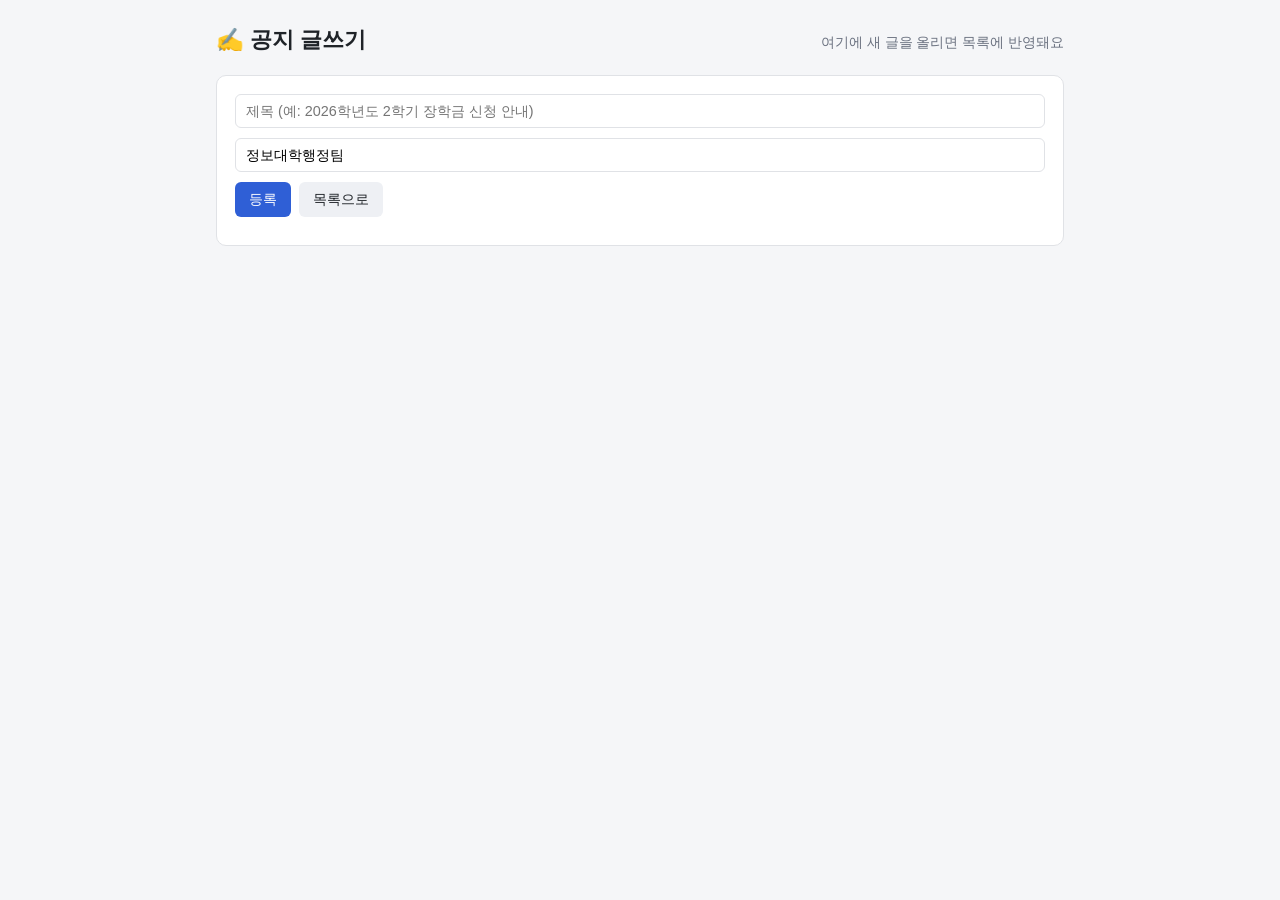
<file: board/write.html>
<!DOCTYPE html>
<html lang="ko">
<head>
<meta charset="UTF-8">
<meta name="viewport" content="width=device-width, initial-scale=1.0">
<title>글쓰기 - 정보대학 공지사항 (목업)</title>
<link rel="stylesheet" href="../style.css">
</head>
<body>
<div class="wrap">
  <header class="app-header">
    <h1>✍️ 공지 글쓰기</h1>
    <span class="sub">여기에 새 글을 올리면 목록에 반영돼요</span>
  </header>

  <section class="panel">
    <div class="form-row">
      <input id="titleInput" type="text" placeholder="제목 (예: 2026학년도 2학기 장학금 신청 안내)">
    </div>
    <div class="form-row">
      <input id="authorInput" type="text" placeholder="작성자" value="정보대학행정팀">
    </div>
    <div class="form-row">
      <button id="submitBtn">등록</button>
      <button class="secondary" onclick="location.href='index.html'">목록으로</button>
    </div>
  </section>
</div>

<script>
  document.getElementById("submitBtn").addEventListener("click", async () => {
    const title = document.getElementById("titleInput").value.trim();
    const author = document.getElementById("authorInput").value.trim() || "정보대학행정팀";
    if (!title) {
      alert("제목을 입력해주세요.");
      return;
    }
    await fetch("/api/board/notices", {
      method: "POST",
      headers: { "Content-Type": "application/json" },
      body: JSON.stringify({ title, author }),
    });
    location.href = "index.html";
  });
</script>
</body>
</html>
</file>
<file: style.css>
:root {
  --bg: #f5f6f8;
  --card-bg: #ffffff;
  --border: #e0e2e6;
  --text: #1f2328;
  --muted: #6b7280;
  --accent: #2f5fd6;
  --danger: #d92c2c;
  --danger-bg: #fdeaea;
}

* {
  box-sizing: border-box;
}

body {
  margin: 0;
  font-family: "Segoe UI", "Malgun Gothic", sans-serif;
  background: var(--bg);
  color: var(--text);
  transition: background-color 0.4s ease;
}

body.alert-flash {
  background-color: var(--danger-bg);
}

.wrap {
  max-width: 880px;
  margin: 0 auto;
  padding: 24px 16px 64px;
}

header.app-header {
  display: flex;
  align-items: baseline;
  justify-content: space-between;
  flex-wrap: wrap;
  gap: 4px 12px;
  margin-bottom: 20px;
}

header.app-header h1 {
  font-size: 1.4rem;
  margin: 0;
}

header.app-header .sub {
  color: var(--muted);
  font-size: 0.85rem;
}

.panel {
  background: var(--card-bg);
  border: 1px solid var(--border);
  border-radius: 10px;
  padding: 18px;
  margin-bottom: 20px;
}

.panel h2 {
  font-size: 1rem;
  margin: 0 0 12px;
}

.form-row {
  display: flex;
  gap: 8px;
  flex-wrap: wrap;
  margin-bottom: 10px;
}

.form-row input {
  flex: 1;
  min-width: 140px;
  padding: 8px 10px;
  border: 1px solid var(--border);
  border-radius: 6px;
  font-size: 0.9rem;
}

button {
  cursor: pointer;
  border: none;
  border-radius: 6px;
  padding: 8px 14px;
  font-size: 0.9rem;
  background: var(--accent);
  color: #fff;
}

button.secondary {
  background: #eef0f4;
  color: var(--text);
}

button.danger {
  background: var(--danger);
}

button:hover {
  filter: brightness(1.05);
}

.card-grid {
  display: grid;
  grid-template-columns: repeat(auto-fill, minmax(220px, 1fr));
  gap: 12px;
}

.site-card {
  border: 1px solid var(--border);
  border-radius: 10px;
  padding: 12px;
  background: var(--card-bg);
  transition: background-color 0.3s ease, border-color 0.3s ease;
  position: relative;
}

.site-card.triggered {
  background: var(--danger-bg);
  border-color: var(--danger);
}

.site-card .row-top {
  display: flex;
  align-items: center;
  gap: 8px;
  margin-bottom: 6px;
}

.site-card img.favicon {
  width: 18px;
  height: 18px;
  border-radius: 3px;
}

.site-card .alias {
  font-weight: 600;
  font-size: 0.95rem;
}

.site-card .url {
  font-size: 0.75rem;
  color: var(--muted);
  word-break: break-all;
  margin-bottom: 6px;
}

.site-card .keywords {
  font-size: 0.75rem;
  color: var(--accent);
  margin-bottom: 8px;
}

.site-card .status {
  font-size: 0.75rem;
  color: var(--muted);
  margin-bottom: 8px;
  min-height: 1.2em;
}

.site-card .card-actions {
  display: flex;
  flex-wrap: wrap;
  gap: 6px;
}

.site-card .card-actions button {
  padding: 5px 8px;
  font-size: 0.75rem;
}

.empty-hint {
  color: var(--muted);
  font-size: 0.85rem;
}

.alert-banner {
  display: none;
  border: 1px solid var(--danger);
  background: var(--danger-bg);
  color: var(--danger);
  border-radius: 8px;
  padding: 12px 14px;
  margin-bottom: 20px;
  font-size: 0.9rem;
}

.alert-banner.show {
  display: block;
}

/* mock board */
.table-scroll {
  overflow-x: auto;
}

table.w {
  width: 100%;
  min-width: 480px;
  border-collapse: collapse;
  background: var(--card-bg);
  font-size: 0.85rem;
}

table.w th,
table.w td {
  border-bottom: 1px solid var(--border);
  padding: 10px 8px;
  text-align: center;
}

table.w td.txt_left {
  text-align: left;
}

.b-title-box a.article-title {
  color: var(--text);
  text-decoration: none;
}

.b-title-box a.article-title:hover {
  color: var(--accent);
  text-decoration: underline;
}

.board-toolbar {
  display: flex;
  flex-wrap: wrap;
  justify-content: flex-end;
  gap: 8px;
  margin-bottom: 10px;
}
</file>
